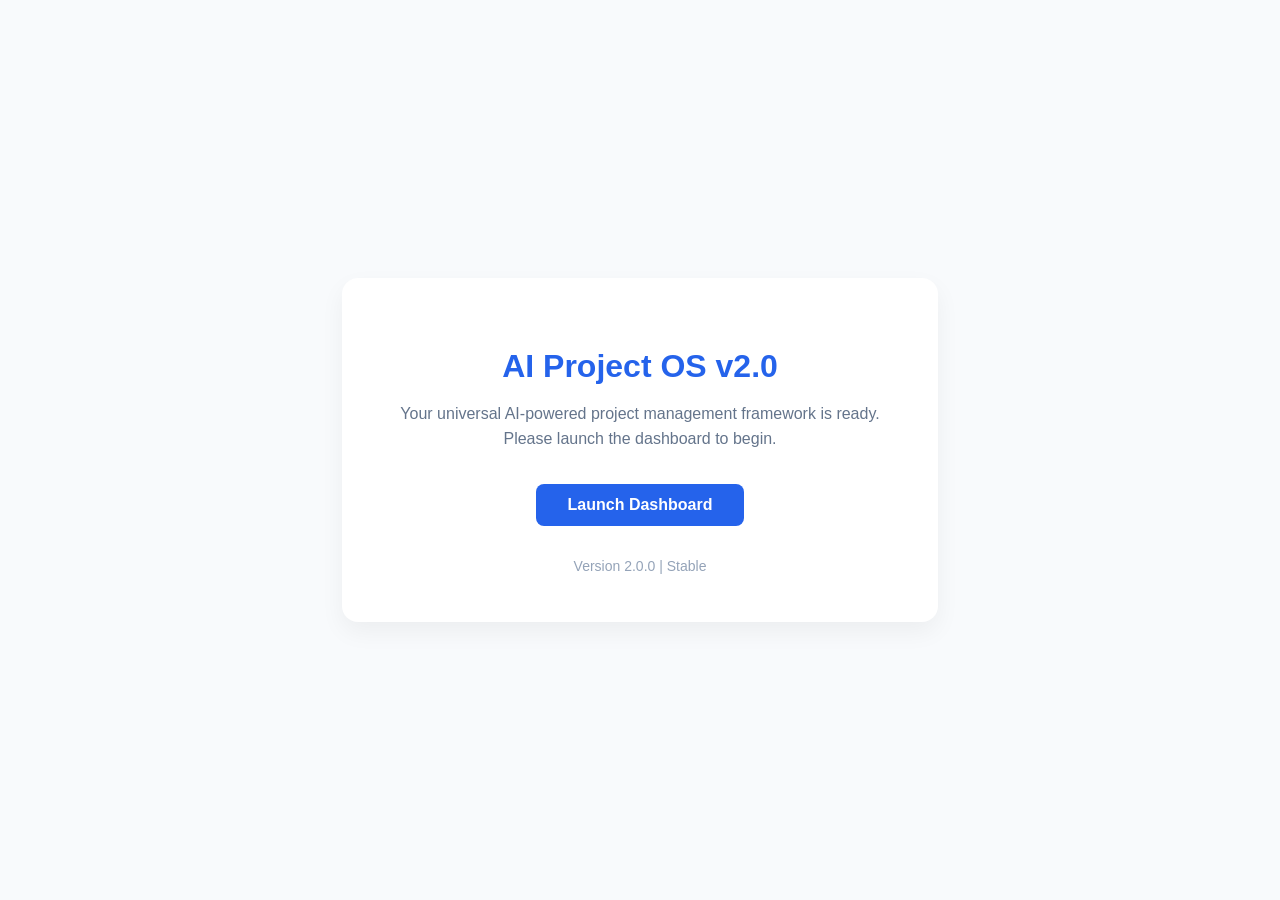
<file: index.html>
<!DOCTYPE html>
<html lang="en">
<head>
    <meta charset="UTF-8">
    <meta name="viewport" content="width=device-width, initial-scale=1.0">
    <title>AI Project OS v2.0 - Onboarding</title>
    <style>
        body {
            font-family: -apple-system, BlinkMacSystemFont, "Segoe UI", Roboto, Helvetica, Arial, sans-serif;
            background: #f8fafc;
            color: #1e293b;
            display: flex;
            align-items: center;
            justify-content: center;
            height: 100vh;
            margin: 0;
        }
        .container {
            text-align: center;
            background: white;
            padding: 3rem;
            border-radius: 1rem;
            box-shadow: 0 10px 25px rgba(0,0,0,0.05);
            max-width: 500px;
        }
        h1 { font-size: 2rem; margin-bottom: 1rem; color: #2563eb; }
        p { color: #64748b; line-height: 1.6; margin-bottom: 2rem; }
        .btn {
            display: inline-block;
            background: #2563eb;
            color: white;
            padding: 0.75rem 2rem;
            border-radius: 0.5rem;
            text-decoration: none;
            font-weight: 600;
            transition: background 0.2s;
        }
        .btn:hover { background: #1d4ed8; }
        .footer { margin-top: 2rem; font-size: 0.875rem; color: #94a3b8; }
    </style>
</head>
<body>
    <div class="container">
        <h1>AI Project OS v2.0</h1>
        <p>Your universal AI-powered project management framework is ready. Please launch the dashboard to begin.</p>
        <a href="dashboard/index.html" class="btn">Launch Dashboard</a>
        <div class="footer">
            Version 2.0.0 | Stable
        </div>
    </div>
</body>
</html>
</file>
